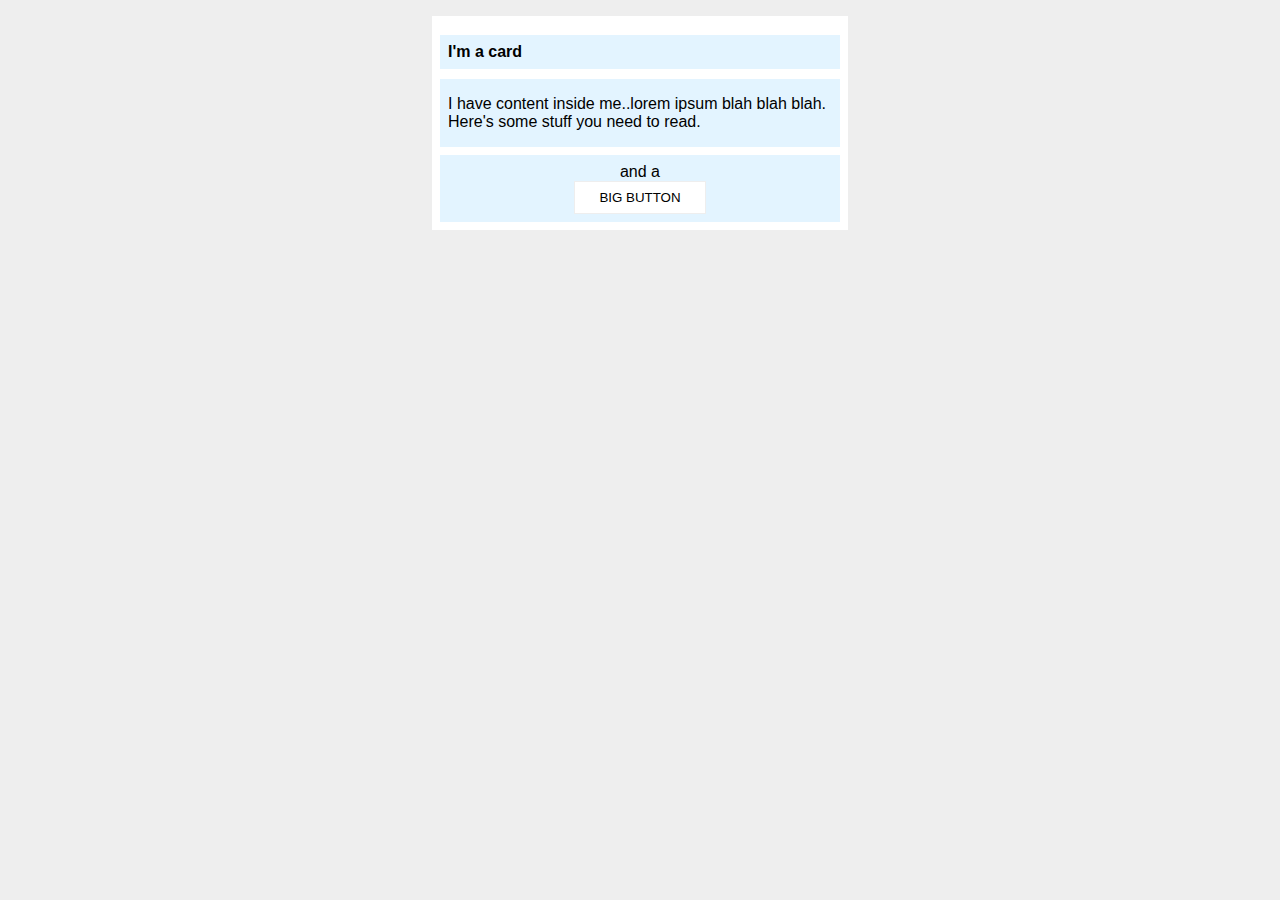
<file: foundations/block-and-inline/02-margin-and-padding-2/index.html>
<!DOCTYPE html>
<html lang="en">

<head>
  <meta charset="UTF-8">
  <meta http-equiv="X-UA-Compatible" content="IE=edge">
  <meta name="viewport" content="width=device-width, initial-scale=1.0">
  <title>Margin and Padding exercise 2</title>
  <link rel="stylesheet" href="style.css">
</head>

<body>
  <div class="card">
    <h1 class="title">I'm a card</h1>
    <div class="content">I have content inside me..lorem ipsum blah blah blah. Here's some stuff you need to read.</div>
    <div class="button-container">and a <button>BIG BUTTON</button></div>
  </div>
</body>

</html>
</file>
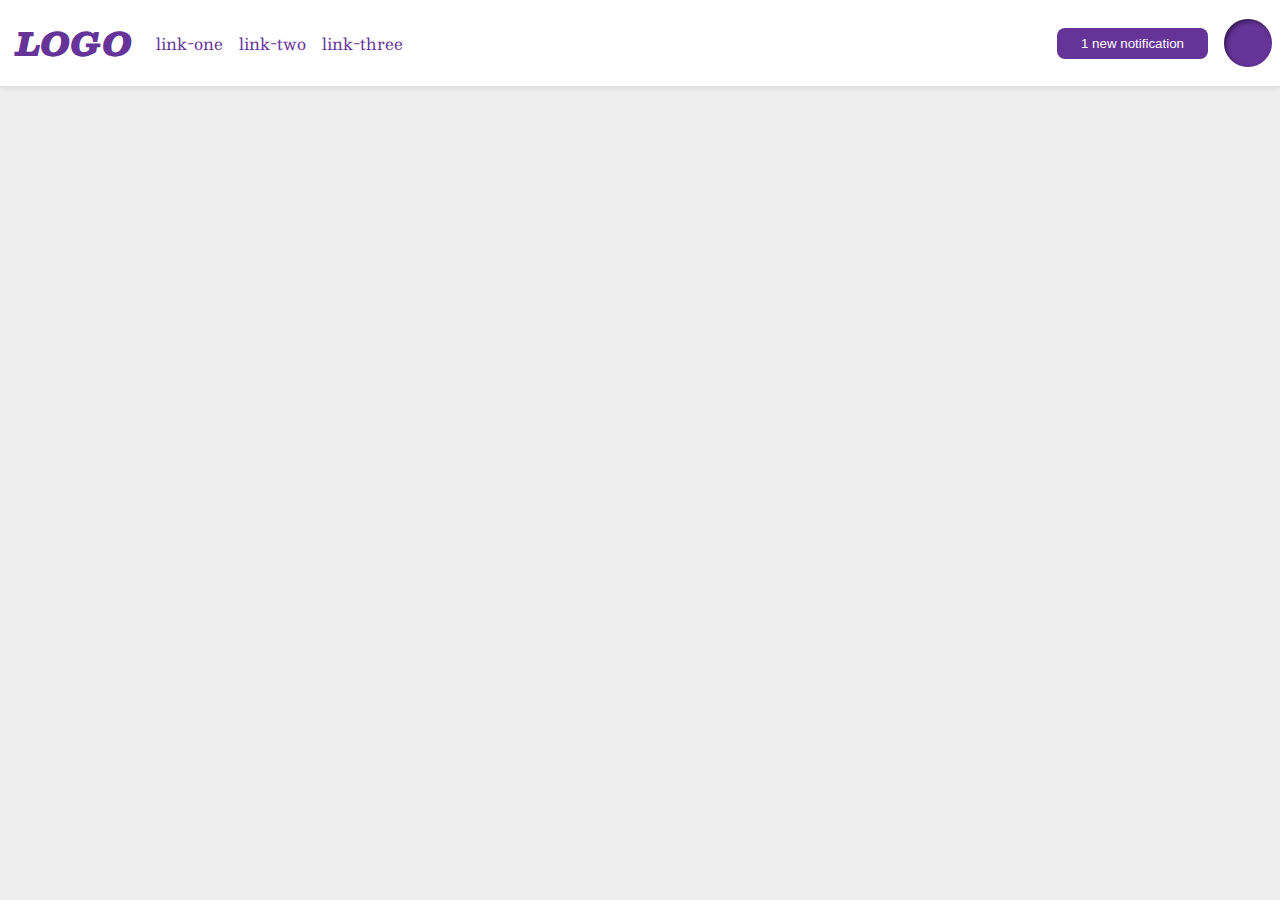
<file: foundations/flex/03-flex-header-2/index.html>
<!DOCTYPE html>
<html lang="en">

<head>
  <meta charset="UTF-8">
  <meta http-equiv="X-UA-Compatible" content="IE=edge">
  <meta name="viewport" content="width=device-width, initial-scale=1.0">
  <title>Flex Header 2</title>
  <link rel="stylesheet" href="style.css">
</head>

<body>
  <div class="header">
    <div class="left-part">
      <div class="logo">
        LOGO
      </div>
      <ul class="links">
        <li><a href="https://google.com">link-one</a></li>
        <li><a href="https://google.com">link-two</a></li>
        <li><a href="https://google.com">link-three</a></li>
      </ul>
    </div>
    <div class="right-part">
      <button class="notifications">
        1 new notification
      </button>
      <div class="profile-image"></div>
    </div>

  </div>
</body>

</html>
</file>
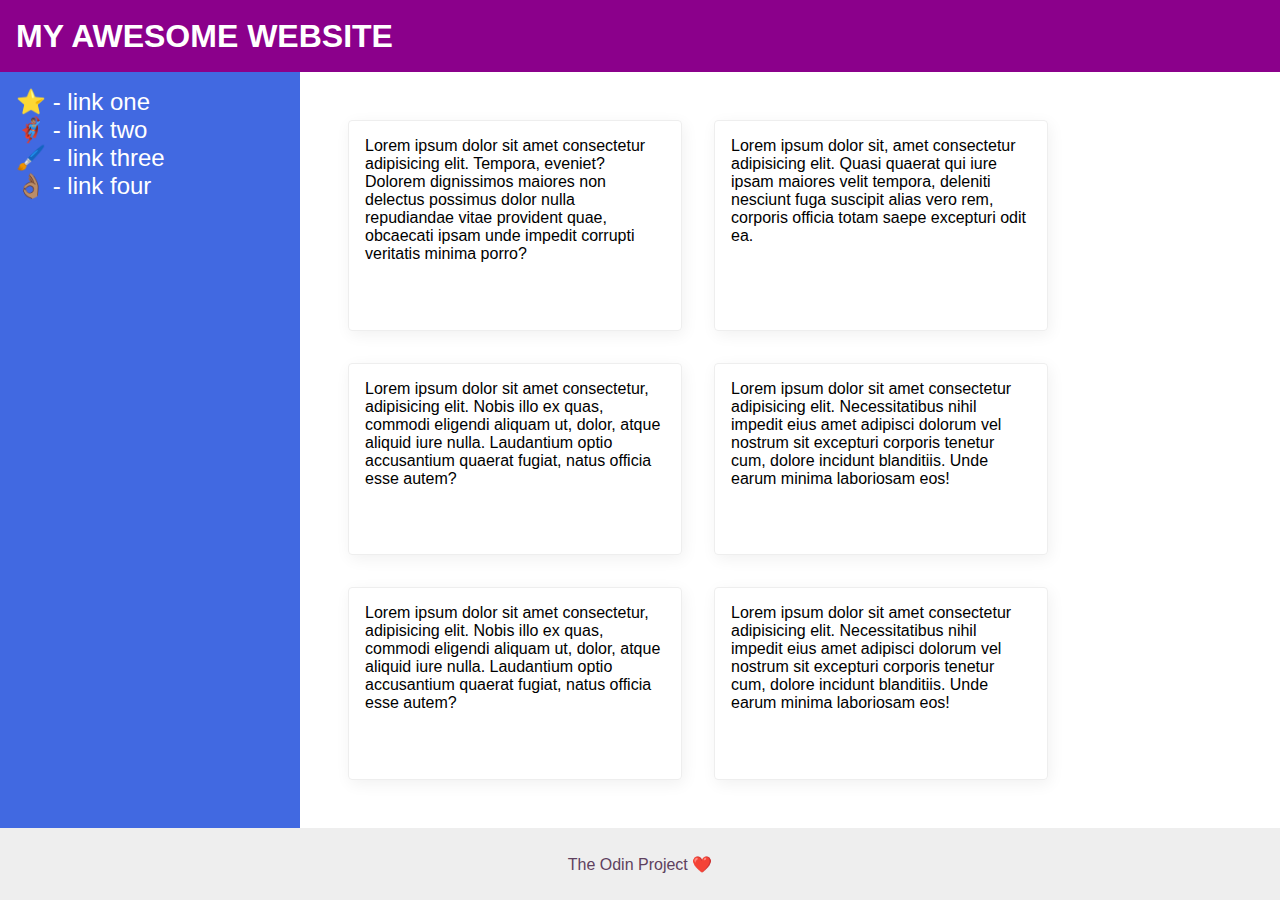
<file: foundations/flex/07-flex-layout-2/index.html>
<!DOCTYPE html>
<html lang="en">

<head>
  <meta charset="UTF-8">
  <meta http-equiv="X-UA-Compatible" content="IE=edge">
  <meta name="viewport" content="width=device-width, initial-scale=1.0">
  <title>The Holy Grail</title>
  <link rel="stylesheet" href="style.css">
</head>

<body>

  <div class="container">
    <div class="header">
      MY AWESOME WEBSITE
    </div>
    <div class="content">
      <div class="sidebar">
        <ul>
          <li><a href="#">⭐ - link one</a></li>
          <li><a href="#">🦸🏽‍♂️ - link two</a></li>
          <li><a href="#">🖌️ - link three</a></li>
          <li><a href="#">👌🏽 - link four</a></li>
        </ul>
      </div>
      <div class="cards">
        <div class="card">Lorem ipsum dolor sit amet consectetur adipisicing elit. Tempora, eveniet? Dolorem dignissimos
          maiores non delectus possimus dolor nulla repudiandae vitae provident quae, obcaecati ipsam unde impedit
          corrupti
          veritatis minima porro?</div>
        <div class="card">Lorem ipsum dolor sit, amet consectetur adipisicing elit. Quasi quaerat qui iure ipsam maiores
          velit tempora, deleniti nesciunt fuga suscipit alias vero rem, corporis officia totam saepe excepturi odit ea.
        </div>
        <div class="card">Lorem ipsum dolor sit amet consectetur, adipisicing elit. Nobis illo ex quas, commodi eligendi
          aliquam ut, dolor, atque aliquid iure nulla. Laudantium optio accusantium quaerat fugiat, natus officia esse
          autem?</div>
        <div class="card">Lorem ipsum dolor sit amet consectetur adipisicing elit. Necessitatibus nihil impedit eius
          amet
          adipisci dolorum vel nostrum sit excepturi corporis tenetur cum, dolore incidunt blanditiis. Unde earum minima
          laboriosam eos!</div>
        <div class="card">Lorem ipsum dolor sit amet consectetur, adipisicing elit. Nobis illo ex quas, commodi eligendi
          aliquam ut, dolor, atque aliquid iure nulla. Laudantium optio accusantium quaerat fugiat, natus officia esse
          autem?</div>
        <div class="card">Lorem ipsum dolor sit amet consectetur adipisicing elit. Necessitatibus nihil impedit eius
          amet
          adipisci dolorum vel nostrum sit excepturi corporis tenetur cum, dolore incidunt blanditiis. Unde earum minima
          laboriosam eos!</div>
      </div>
    </div>
    <div class="footer">
      The Odin Project ❤️
    </div>
  </div>
</body>

</html>
</file>
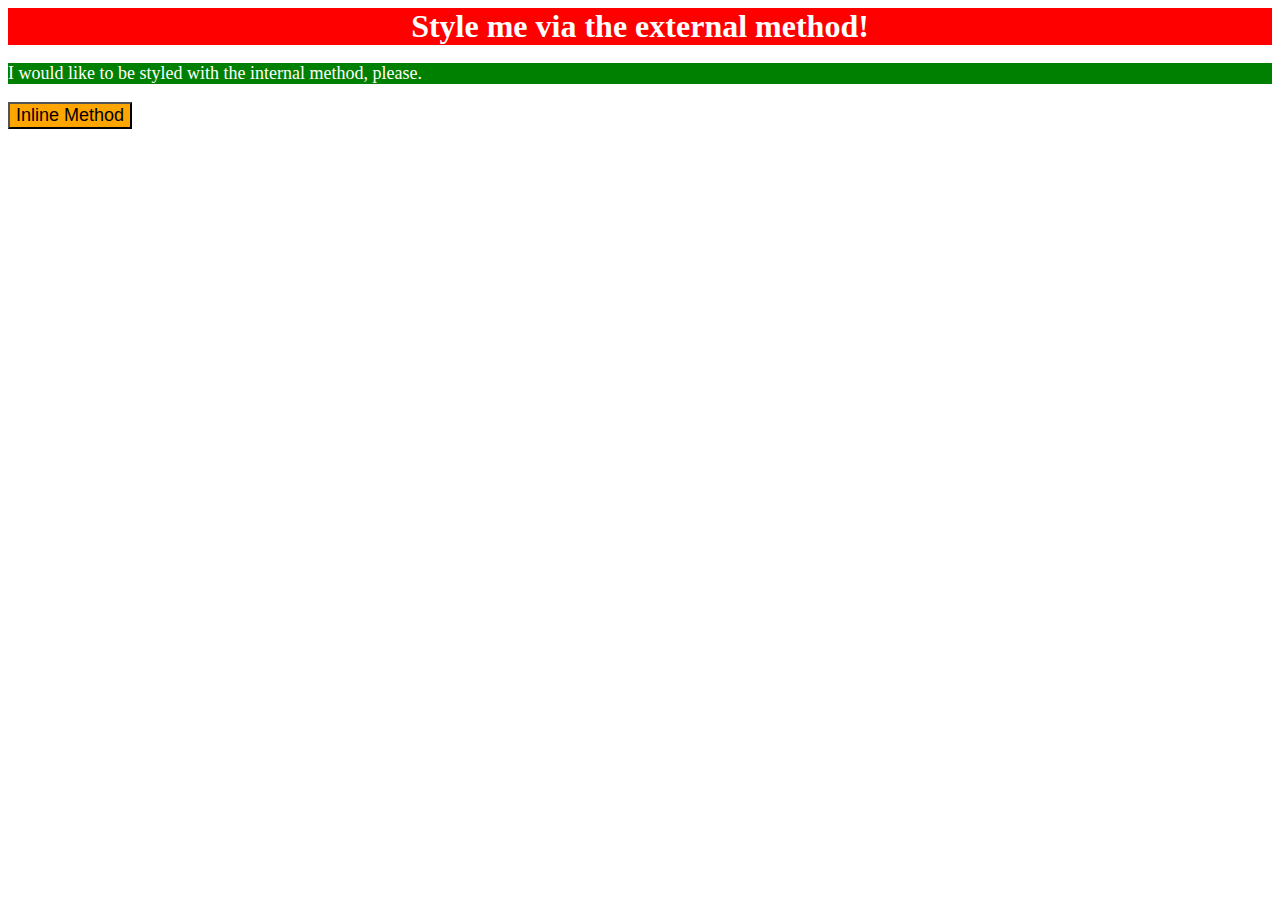
<file: foundations/intro-to-css/01-css-methods/index.html>
<!DOCTYPE html>
<html lang="en">

<head>
  <meta charset="UTF-8">
  <meta http-equiv="X-UA-Compatible" content="IE=edge">
  <meta name="viewport" content="width=device-width, initial-scale=1.0">
  <link rel="stylesheet" href="styles.css">
  <title>Methods for Adding CSS</title>
</head>

<body>
  <div>Style me via the external method!</div>
  <p>I would like to be styled with the internal method, please.</p>
  <button style="background-color: orange; font-size: 18px;">Inline Method</button>
</body>

<style>
  p {
    background-color: green;
    color: white;
    font-size: 18px;
  }
</style>

</html>
</file>
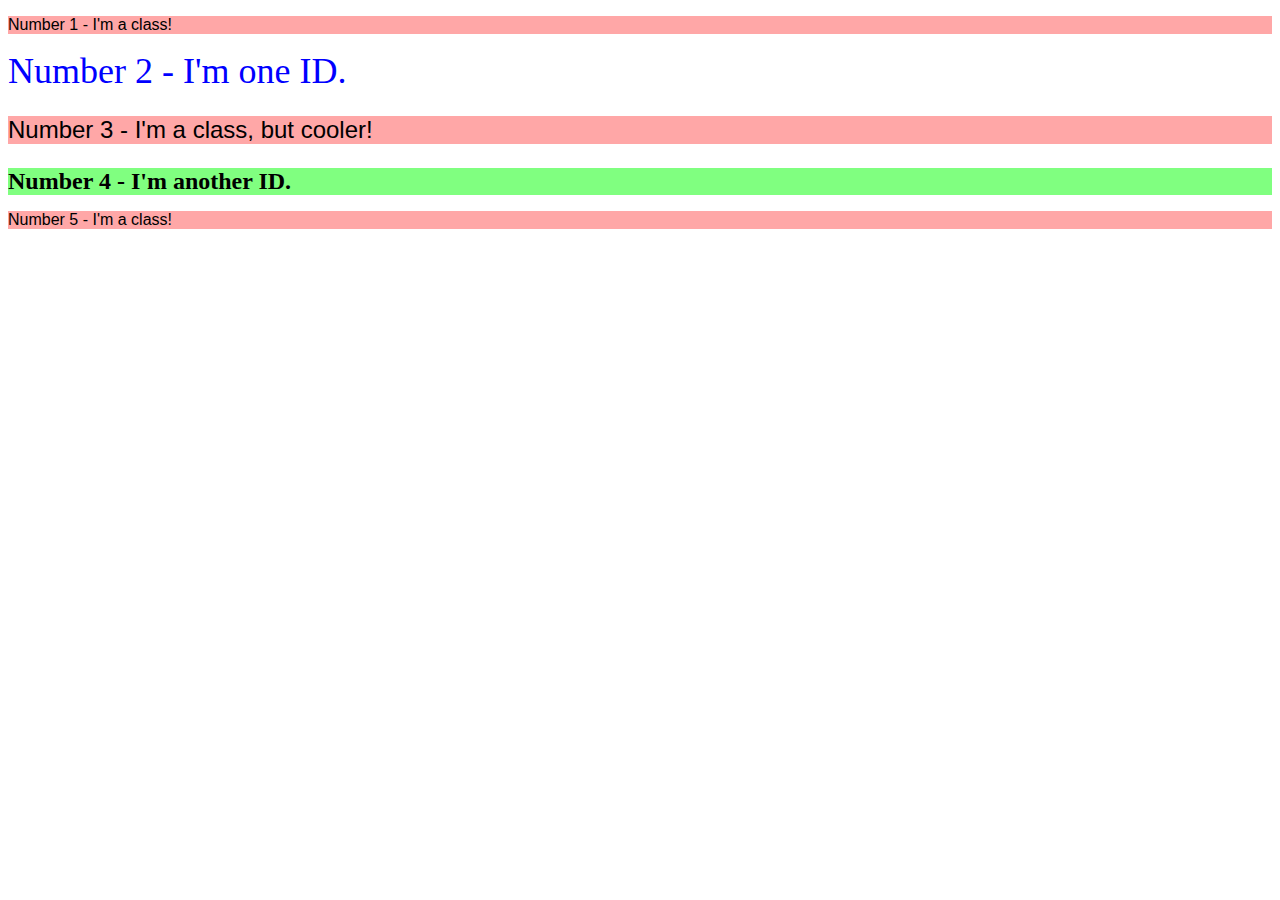
<file: foundations/intro-to-css/02-class-id-selectors/index.html>
<!DOCTYPE html>
<html lang="en">

<head>
  <meta charset="UTF-8">
  <meta http-equiv="X-UA-Compatible" content="IE=edge">
  <meta name="viewport" content="width=device-width, initial-scale=1.0">
  <title>Class and ID Selectors</title>
  <link rel="stylesheet" href="style.css">
</head>

<body>
  <p class="oddNumberedElement">Number 1 - I'm a class!</p>
  <div id="secondEl">Number 2 - I'm one ID.</div>
  <p class="oddNumberedElement adjust-font-size" id="thirdEl">Number 3 - I'm a class, but cooler!</p>
  <div class="adjust-font-size" id="fourthEl">Number 4 - I'm another ID.</div>
  <p class="oddNumberedElement">Number 5 - I'm a class!</p>
</body>

</html>
</file>
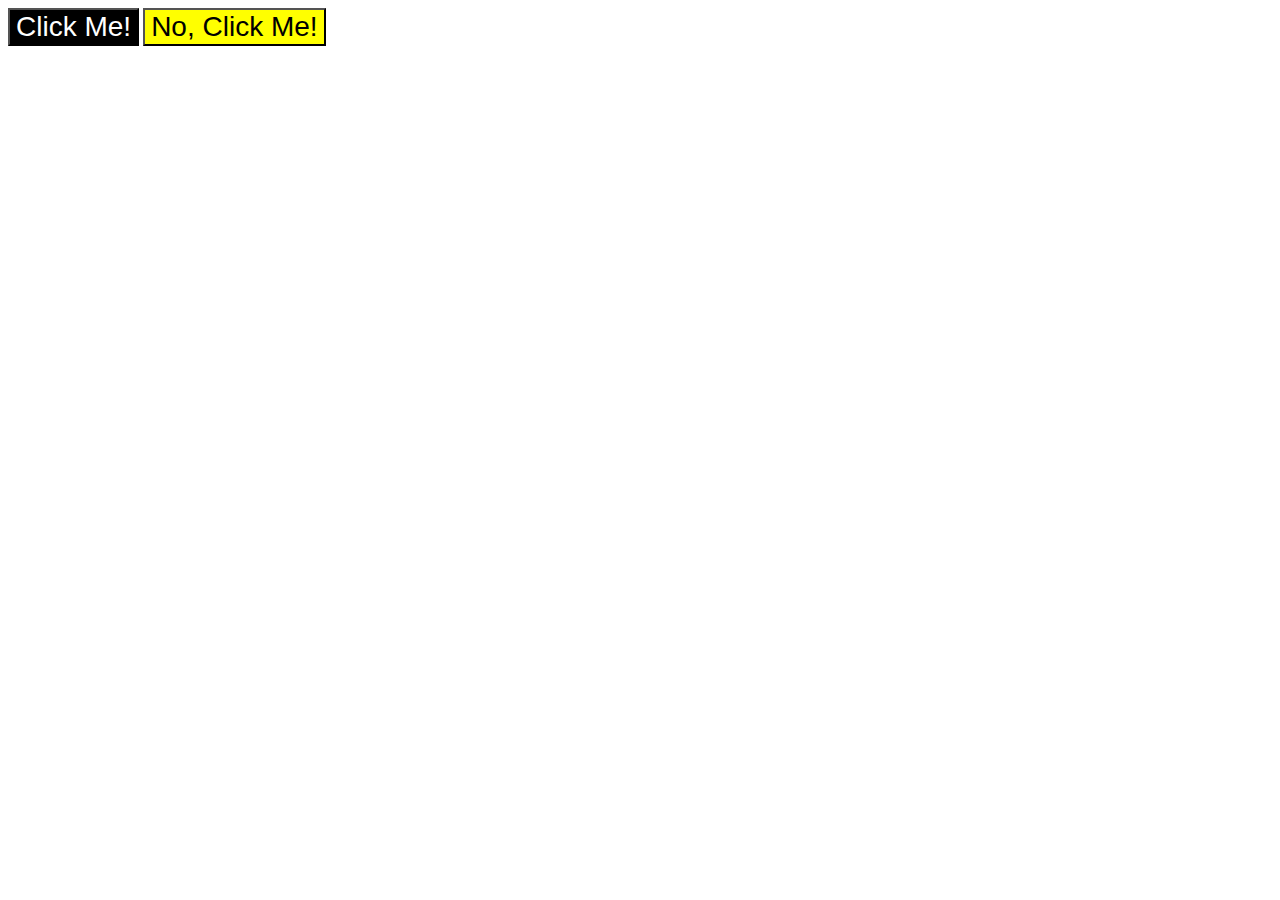
<file: foundations/intro-to-css/03-grouping-selectors/index.html>
<!DOCTYPE html>
<html lang="en">

<head>
  <meta charset="UTF-8">
  <meta http-equiv="X-UA-Compatible" content="IE=edge">
  <meta name="viewport" content="width=device-width, initial-scale=1.0">
  <title>Grouping Selectors</title>
  <link rel="stylesheet" href="style.css">
</head>

<body>
  <button class="btn-one">Click Me!</button>
  <button class="btn-two">No, Click Me!</button>
</body>

</html>
</file>
<file: foundations/block-and-inline/02-margin-and-padding-2/style.css>
body {
  background: #eee;
  font-family: sans-serif;
  font-size: 16px;
}

.card {
  width: 400px;
  background: #fff;
  margin: 16px auto;
  padding: 8px;
}

.title {
  background: #e3f4ff;
  padding: 8px;
  font-size: 16px;
}

.content {
  background: #e3f4ff;
  padding: 16px 8px;
  margin-bottom: 8px;
}

.button-container {
  background: #e3f4ff;
  padding: 8px;
  text-align: center;
}

button {
  display: block;
  background: white;
  border: 1px solid #eee;
  margin: 0 auto;
  padding: 8px 24px;
}
</file>
<file: foundations/flex/03-flex-header-2/style.css>
/* this is some magical font-importing.  
you'll learn about it later. */
@import url('https://fonts.googleapis.com/css2?family=Besley:ital,wght@0,400;1,900&display=swap');

body {
  margin: 0;
  background: #eee;
  font-family: Besley, serif;
}

.header {
  background: white;
  border-bottom: 1px solid #ddd;
  box-shadow: 0 0 8px rgba(0, 0, 0, .1);
  display: flex;
  padding: 8px;
  justify-content: space-between;
}

.profile-image {
  background: rebeccapurple;
  box-shadow: inset 2px 2px 4px rgba(0, 0, 0, .5);
  border-radius: 50%;
  width: 48px;
  height: 48px;
}

.logo {
  color: rebeccapurple;
  font-size: 32px;
  font-weight: 900;
  font-style: italic;
  padding: 8px;
}

button {
  border: none;
  border-radius: 8px;
  background: rebeccapurple;
  color: white;
  padding: 8px 24px;
}

a {
  /* this removes the line under our links */
  text-decoration: none;
  color: rebeccapurple;
}

ul {
  list-style-type: none;
  display: flex;
  padding: 0;
  margin: 0;
  gap: 16px;
}

.left-part,
.right-part {
  display: flex;
  align-items: center;
  gap: 16px;
}
</file>
<file: foundations/flex/07-flex-layout-2/style.css>
body {
  font-family: -apple-system, BlinkMacSystemFont, 'Segoe UI', Roboto, Oxygen, Ubuntu, Cantarell, 'Open Sans', 'Helvetica Neue', sans-serif;
  margin: 0;
  min-height: 100vh;
}

.container {
  display: flex;
  flex-direction: column;
  height: 100vh;
}

.header {
  height: 72px;
  font-size: 32px;
  font-weight: 900;
  background: darkmagenta;
  color: white;
  align-content: center;
  padding-left: 16px;
}

.content {
  flex: 1;
  display: flex;
}

.footer {
  height: 72px;
  background: #eee;
  color: rgb(94, 65, 94);
  display: flex;
  align-items: center;
  justify-content: center;
}

.sidebar {
  width: 300px;
  flex-shrink: 0;
  background: royalblue;
  box-sizing: border-box;
  padding: 16px;
}

.sidebar ul {
  list-style-type: none;
  margin: 0;
  padding: 0;
}

.sidebar a {
  text-decoration: none;
  color: white;
  font-size: 24px;
}

.cards {
  display: flex;
  padding: 48px;
  gap: 32px;
  flex-wrap: wrap;
}

.card {
  border: 1px solid #eee;
  box-shadow: 2px 4px 16px rgba(0, 0, 0, .06);
  border-radius: 4px;
  padding: 16px;
  width: 300px;
}
</file>
<file: foundations/intro-to-css/01-css-methods/styles.css>
div {
    background-color: red;
    color: white;
    font-size: 32px;
    font-weight: bold;
    text-align: center;
}
</file>
<file: foundations/intro-to-css/02-class-id-selectors/style.css>
/* Add CSS Styling */

.oddNumberedElement {
    background-color: rgb(255, 167, 167);
    font-family: Verdana, DejaVu, sans-serif
}

#secondEl {
    color: blue;
    font-size: 36px;
}

.adjust-font-size {
    font-size: 24px;
}

#fourthEl {
    background-color: hsl(120, 100%, 75%);
    font-weight: bold;
}
</file>
<file: foundations/intro-to-css/03-grouping-selectors/style.css>
/* Add CSS Styling */
.btn-one,
.btn-two {
    font-size: 28px;
    font-family: 'Helvetica', 'Times New Roman', serif sans-serif;
}

.btn-one {
    background-color: black;
    color: white;
}

.btn-two {
    background-color: yellow;
}
</file>
